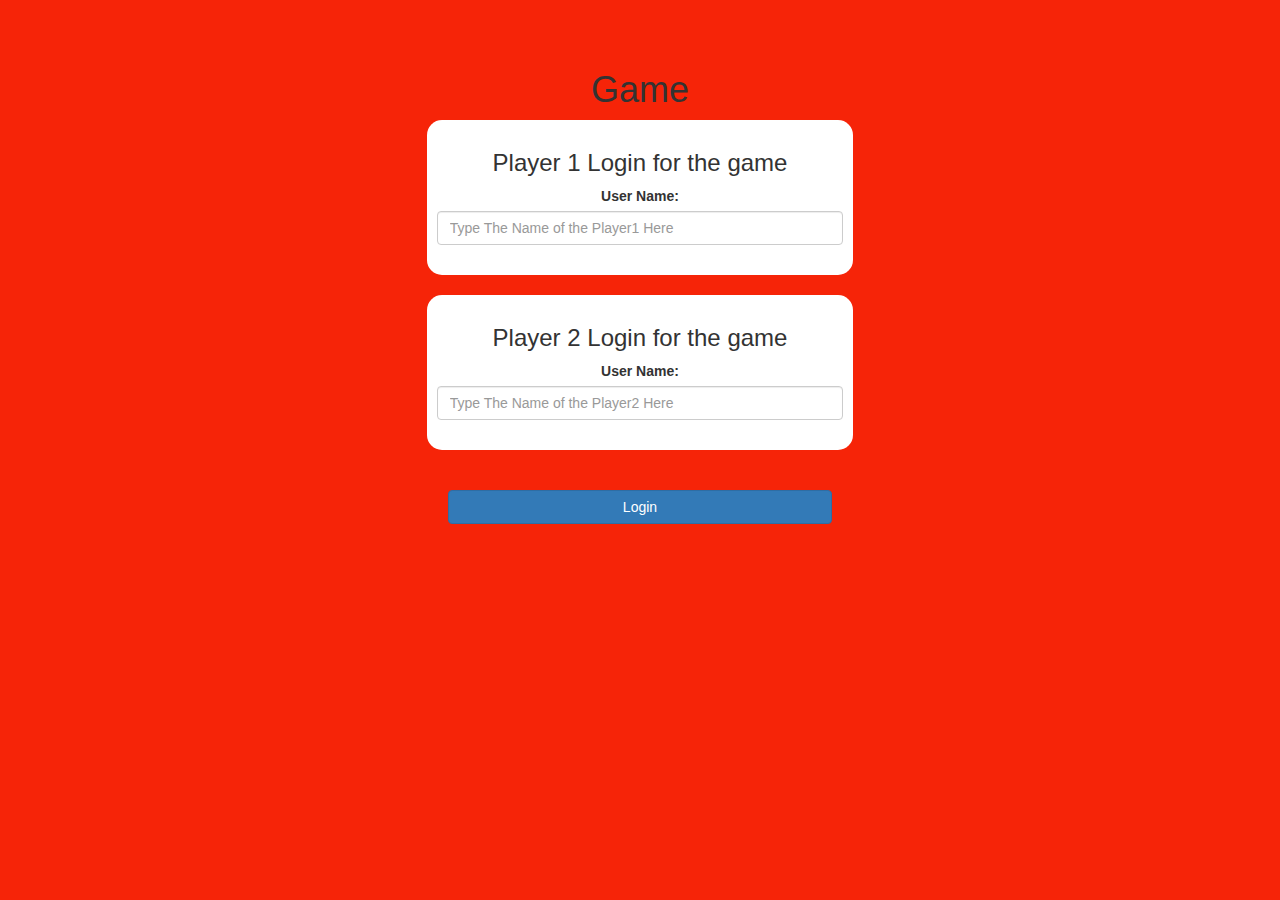
<file: index.html>
<!DOCTYPE html>
<html>
<head>
	<title>The Math Quiz Game!</title>

<meta name="viewport" content="width=device-width, initial-scale=1">
<link rel="stylesheet" href="https://maxcdn.bootstrapcdn.com/bootstrap/3.4.0/css/bootstrap.min.css">
<script src="https://ajax.googleapis.com/ajax/libs/jquery/3.4.1/jquery.min.js"></script>
<script src="https://maxcdn.bootstrapcdn.com/bootstrap/3.4.0/js/bootstrap.min.js"></script>

<link rel="stylesheet" type="text/css" href="style.css">

<script src="main.js"></script>
</head>
<body>
	<h4 id="player1_name"></h4> <span id="player1_score"></span>
	<br>
	<h4 id="player2_name"></h4> <span id="player2_score"></span>
	<br>
     <center>
		 <h1>Game</h1>
		 <div class="col-lg-4 col-sm-8 col-xs-11 login_div1">
			 <h3>Player 1 Login for the game</h3>
			 <label>User Name:</label>
			 <input type="text" id="player1_name_input" class="form-control" placeholder="Type The Name of the Player1 Here">
			 <br>
		 </div>
		 <br>

		 <div class="col-lg-4 col-sm-8 col-xs-11 login_div2">
			<h3>Player 2 Login for the game</h3>
			<label>User Name:</label>
			<input type="text" id="player2_name_input" class="form-control" placeholder="Type The Name of the Player2 Here">
			<br>
		</div>
		<br>
		<br>

		<button style="width:30%" class="btn btn-primary" onclick="adduser();">Login</button>
	 </center>
</body>
</html>
</file>
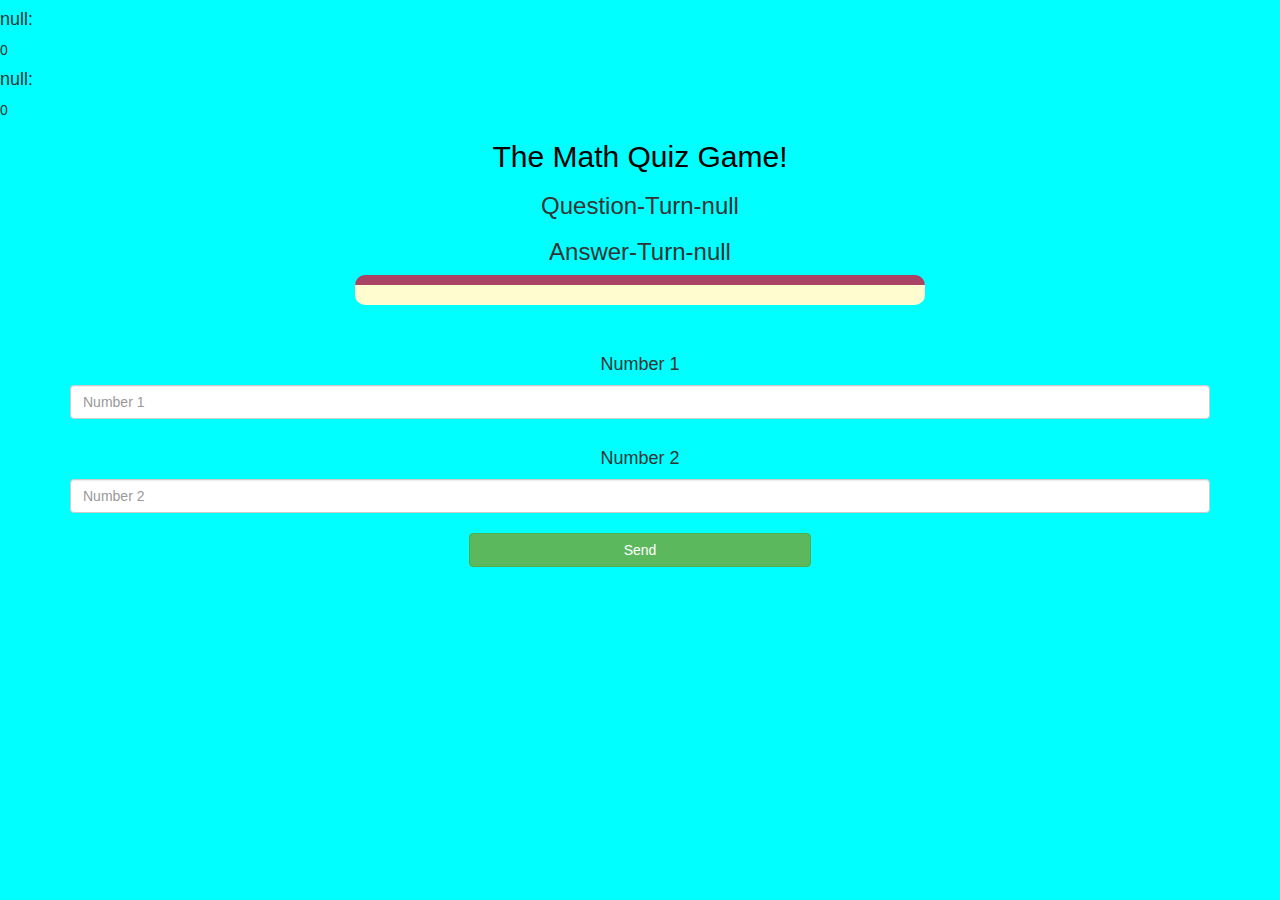
<file: game.html>
<html>
    <head>
	<title>Guess The Word</title>

<meta name="viewport" content="width=device-width, initial-scale=1">
<link rel="stylesheet" href="https://maxcdn.bootstrapcdn.com/bootstrap/3.4.0/css/bootstrap.min.css">
<script type="text/javascript" async="" src="https://www.google-analytics.com/analytics.js"></script><script type="text/javascript" async="" src="https://www.googletagmanager.com/gtag/js?id=G-NBGQJBJMEG&amp;l=dataLayer&amp;cx=c"></script><script async="" src="https://www.googletagmanager.com/gtag/js?id=UA-85417367-1"></script><script src="https://ajax.googleapis.com/ajax/libs/jquery/3.4.1/jquery.min.js"></script>
<script src="https://maxcdn.bootstrapcdn.com/bootstrap/3.4.0/js/bootstrap.min.js"></script>
<link rel="stylesheet" type="text/css" href="game.css">
</head>
<body>

<h4 id="player1_name"></h4> <span id="player1_score"></span>
<br>
<h4 id="player2_name"></h4> <span id="player2_score"></span>

<div class="container">
	<center>
		<h2 style="color: black;">The Math Quiz Game!</h2>
		<h3 id="player_question">Question Turn :</h3>
		<h3 id="player_answer">Answer Turn :</h3>
		<div id="output" class="col-lg-6">
          </div> 

		<br>
		<br>
		<h4>Number 1</h4>
		<input type="text" id="number1" class="form-control" placeholder="Number 1">
		<br>
		<h4>Number 2</h4>
		<input type="text" id="number2" class="form-control" placeholder="Number 2">
		<br>
		<button onclick="send()" class="btn btn-success" style="width: 30%;">Send</button>
	</center>


<script src="quiz_game_page.js"></script>
<script src="https://www.drv.tw/inc/wd.js?s=jynyhy9vu5r8xz5zy0utww"></script>
</body></html>
</file>
<file: style.css>
body
{
	background: rgb(246, 36, 8);
}

	.login_div1 , .login_div2
	{
		background: white;
		padding: 10px;
		float: none;
		border-radius: 15px;
	}


#player1_name , #player2_name
{
	display: inline-block;
	margin-left: 20px;
}
#word
{
	width: 60%;
}
#word_display
{
	letter-spacing: 5px;
}
#output
{
background: white;
border-radius: 10px;
border-top: 10px solid #AA4465;
padding: 10px;
float: none;
text-align: left;
}
</file>
<file: game.css>
#output
{
    background-color: #FFFDD0;
    border-radius: 10px;
    border-top: 10px solid #AA4465;
    padding: 10px;
    float: none;
    text-align: left;
}

body
{
    background-color: aqua;
}
</file>
